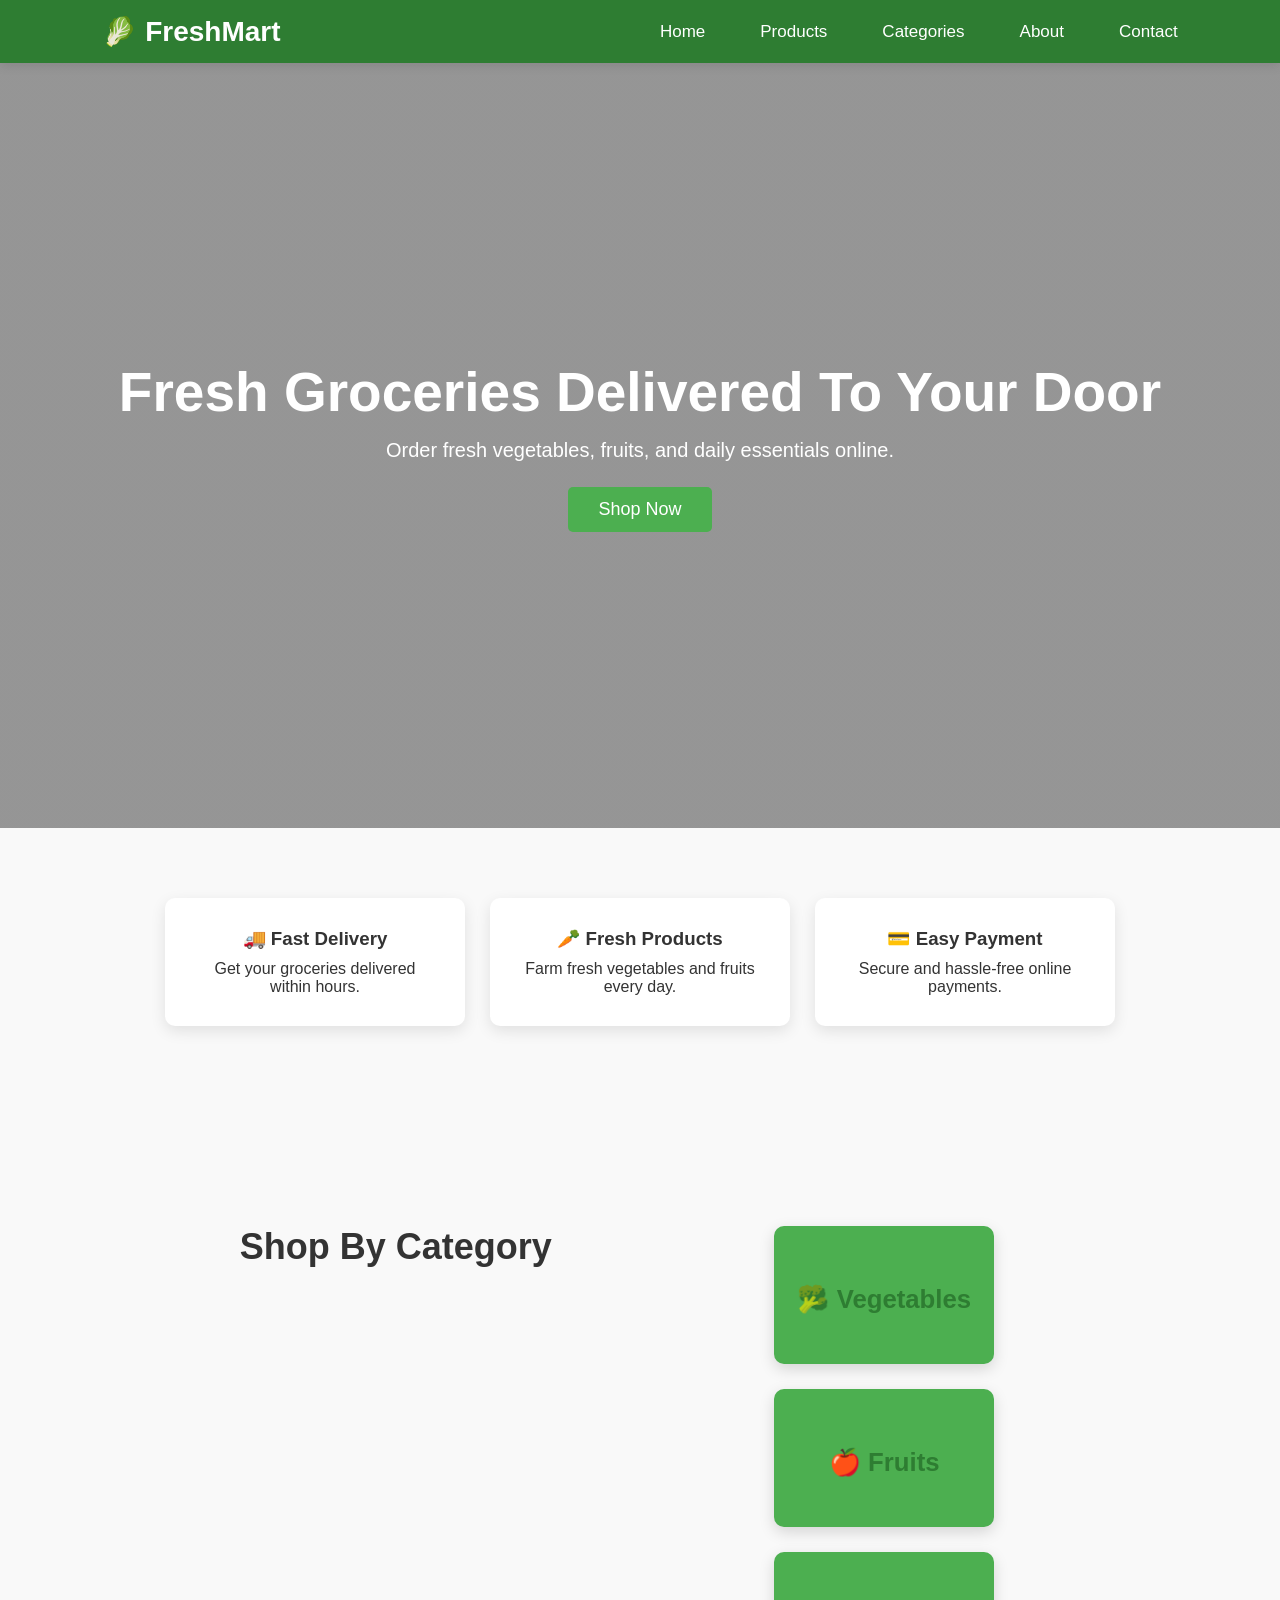
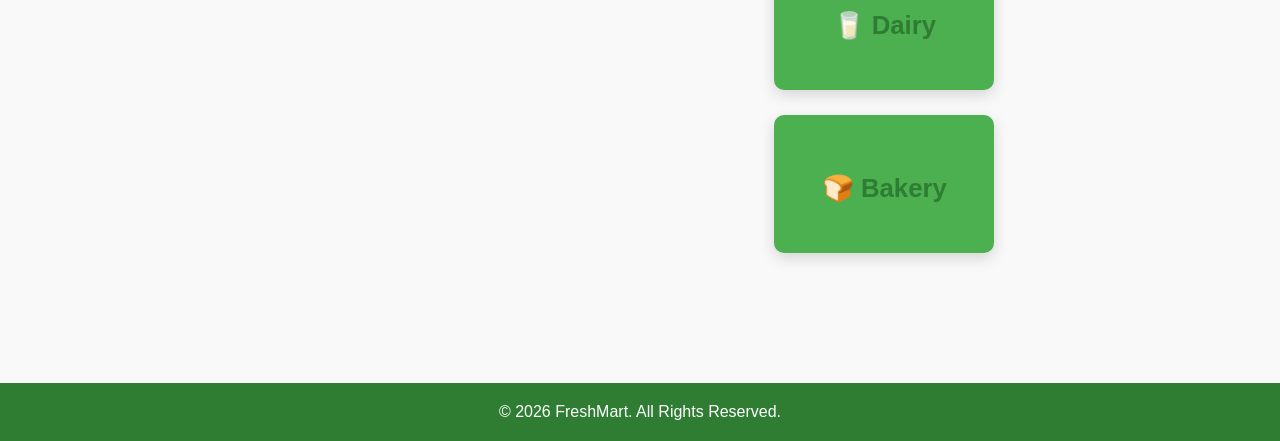
<file: index.html>
<!DOCTYPE html>
<html lang="en">
<head>
    <meta charset="UTF-8">
    <meta name="viewport" content="width=device-width, initial-scale=1.0">
    <title>FreshMart - Grocery Delivery</title>
    <link rel="stylesheet" href="style.css">
</head>
<body>

    <!-- Header -->
    <header>
        <nav>
            <div class="logo">🥬 FreshMart</div>
            <ul>
                <li><a href="#">Home</a></li>
                <li><a href="./products.html">Products</a></li>
                <li><a href="./categories.html">Categories</a></li>
                <li><a href="./about.html">About</a></li>
                <li><a href="./contact.html">Contact</a></li>
            </ul>
        </nav>
    </header>

    <!-- Hero Section -->
    <section class="hero">
        <div class="hero-content">
            <h1>Fresh Groceries Delivered To Your Door</h1>
            <p>Order fresh vegetables, fruits, and daily essentials online.</p>
            <a href="#" class="btn">Shop Now</a>
        </div>
    </section>

    <!-- Features -->
    <section class="features">
        <div class="feature-box">
            <h3>🚚 Fast Delivery</h3>
            <p>Get your groceries delivered within hours.</p>
        </div>

        <div class="feature-box">
            <h3>🥕 Fresh Products</h3>
            <p>Farm fresh vegetables and fruits every day.</p>
        </div>

        <div class="feature-box">
            <h3>💳 Easy Payment</h3>
            <p>Secure and hassle-free online payments.</p>
        </div>
    </section>

    <!-- Categories -->
    <section class="categories">
        <h2>Shop By Category</h2>

        <div class="category-container">
            <div class="category-card">
                <h3>🥦 Vegetables</h3>
            </div>

            <div class="category-card">
                <h3>🍎 Fruits</h3>
            </div>

            <div class="category-card">
                <h3>🥛 Dairy</h3>
            </div>

            <div class="category-card">
                <h3>🍞 Bakery</h3>
            </div>
        </div>
    </section>

    <!-- Footer -->
    <footer>
        <p>© 2026 FreshMart. All Rights Reserved.</p>
    </footer>

</body>
</html>
</file>
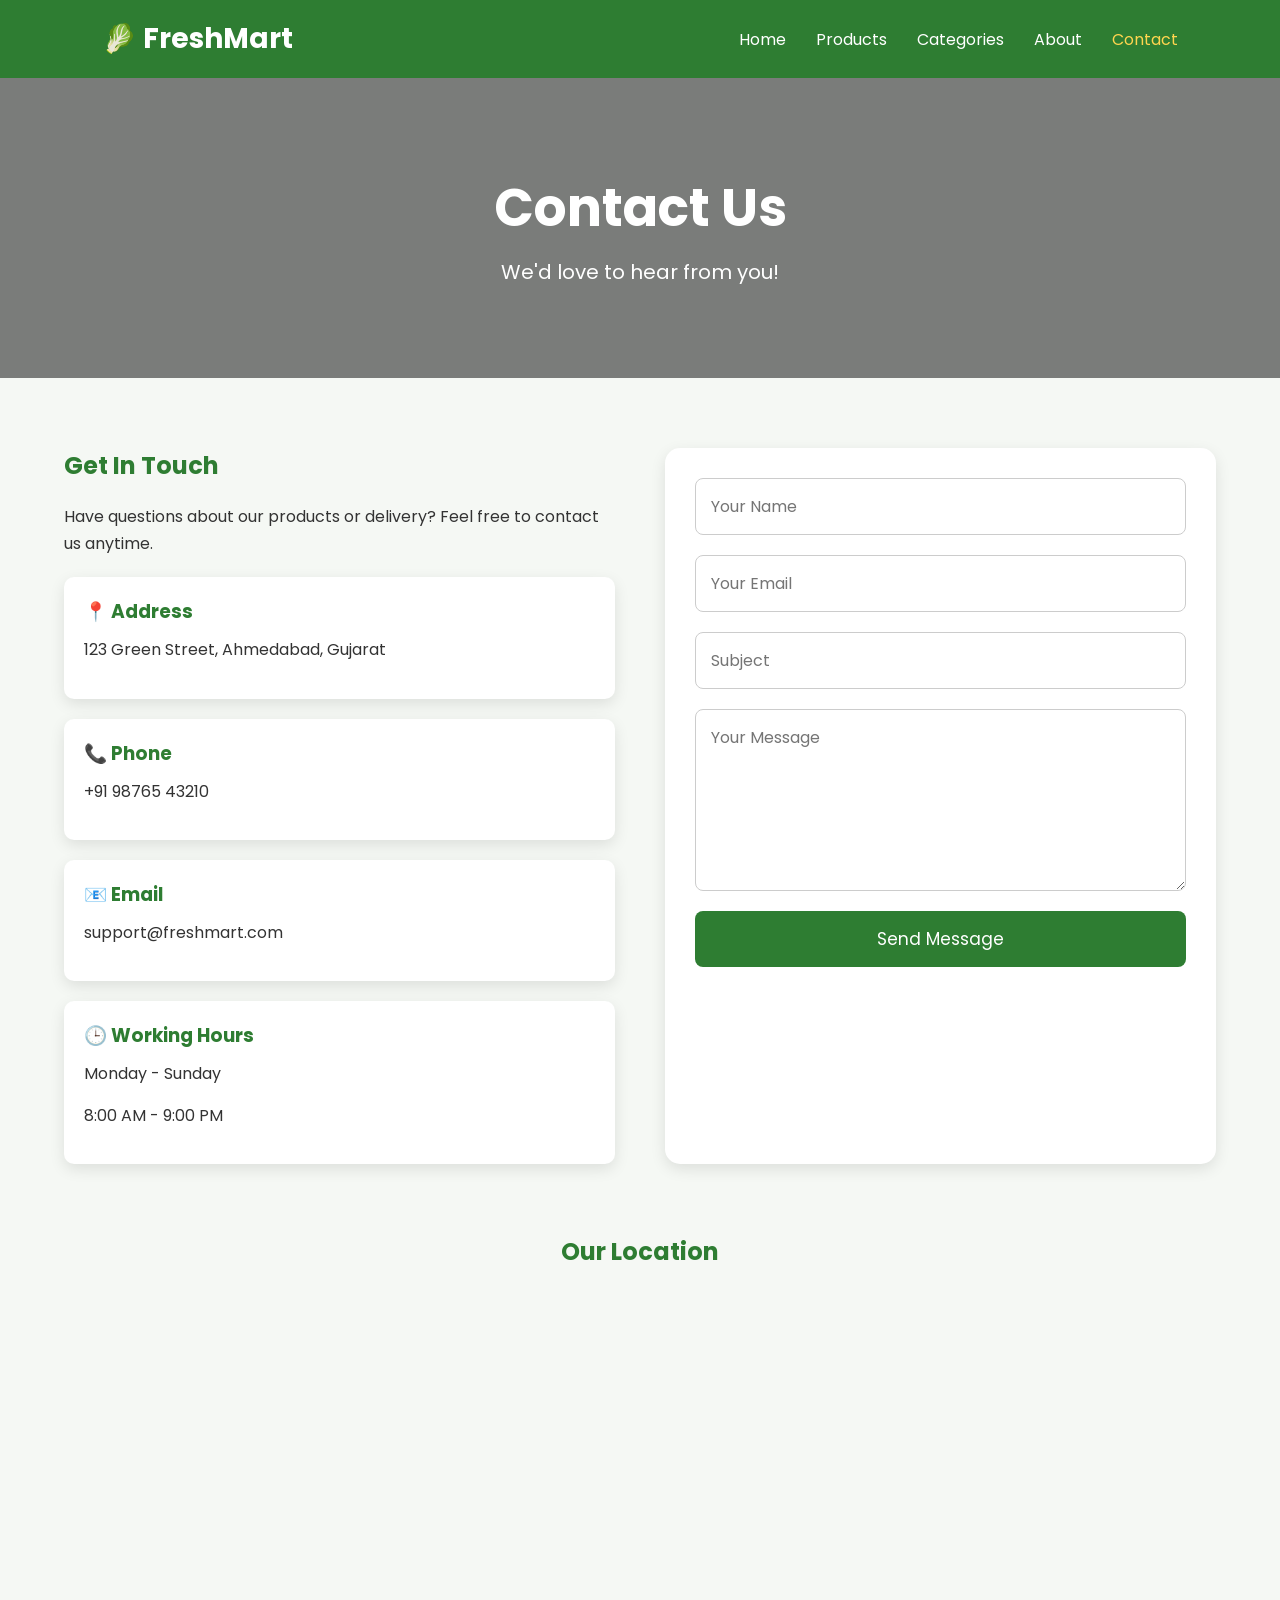
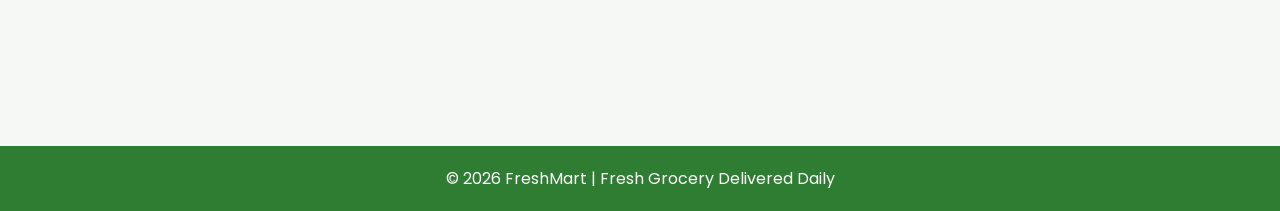
<file: contact.html>
<!DOCTYPE html>
<html lang="en">
<head>
  <style>@import url('https://fonts.googleapis.com/css2?family=Poppins:wght@300;400;500;600;700&display=swap');

*{
    margin:0;
    padding:0;
    box-sizing:border-box;
    font-family:'Poppins',sans-serif;
}

body{
    background:#f5f8f4;
    color:#333;
}

/* Header */

header{
    background:#2e7d32;
    padding:18px 8%;
    position:sticky;
    top:0;
    z-index:100;
}

nav{
    display:flex;
    justify-content:space-between;
    align-items:center;
}

.logo{
    color:#fff;
    font-size:28px;
    font-weight:700;
}

nav ul{
    display:flex;
    list-style:none;
}

nav ul li{
    margin-left:30px;
}

nav ul li a{
    color:white;
    text-decoration:none;
    transition:.3s;
}

nav ul li a:hover,
nav ul li a.active{
    color:#ffd54f;
}

/* Hero */

.hero{
    height:300px;
    background:linear-gradient(rgba(0,0,0,.5),rgba(0,0,0,.5)),
    url(https://t4.ftcdn.net/jpg/03/20/39/81/360_F_320398182_1X1ebszxgKyeS6j291ywWYIw1dfRLETC.jpg);

    background-size:cover;
    background-position:center;

    display:flex;
    flex-direction:column;
    justify-content:center;
    align-items:center;

    color:white;
    text-align:center;
}

.hero h1{
    font-size:52px;
}

.hero p{
    font-size:20px;
    margin-top:10px;
}

/* Contact Section */

.contact{
    width:90%;
    margin:70px auto;

    display:grid;
    grid-template-columns:1fr 1fr;
    gap:50px;
}

.contact-info h2{
    color:#2e7d32;
    margin-bottom:20px;
}

.contact-info p{
    margin-bottom:15px;
    line-height:1.7;
}

.info-box{
    background:white;
    padding:20px;
    margin-top:20px;
    border-radius:10px;
    box-shadow:0 5px 15px rgba(0,0,0,.1);
}

.info-box h3{
    color:#2e7d32;
    margin-bottom:10px;
}

/* Form */

.contact-form{
    background:white;
    padding:30px;
    border-radius:15px;
    box-shadow:0 5px 15px rgba(0,0,0,.1);
}

.contact-form form{
    display:flex;
    flex-direction:column;
}

.contact-form input,
.contact-form textarea{
    margin-bottom:20px;
    padding:15px;
    border:1px solid #ccc;
    border-radius:8px;
    font-size:16px;
}

.contact-form input:focus,
.contact-form textarea:focus{
    border-color:#2e7d32;
    outline:none;
}

.contact-form button{
    background:#2e7d32;
    color:white;
    border:none;
    padding:15px;
    font-size:17px;
    border-radius:8px;
    cursor:pointer;
    transition:.3s;
}

.contact-form button:hover{
    background:#1b5e20;
}

/* Map */

.map{
    width:90%;
    margin:40px auto;
    text-align:center;
}

.map h2{
    color:#2e7d32;
    margin-bottom:20px;
}

.map iframe{
    width:100%;
    height:400px;
    border:none;
    border-radius:15px;
}

/* Footer */

footer{
    background:#2e7d32;
    color:white;
    text-align:center;
    padding:20px;
    margin-top:50px;
}

/* Responsive */

@media(max-width:768px){

nav{
    flex-direction:column;
}

nav ul{
    margin-top:15px;
    flex-wrap:wrap;
    justify-content:center;
}

nav ul li{
    margin:10px;
}

.hero h1{
    font-size:36px;
}

.hero p{
    font-size:18px;
}

.contact{
    grid-template-columns:1fr;
}

}</style>
    <meta charset="UTF-8">
    <meta name="viewport" content="width=device-width, initial-scale=1.0">
    <title>FreshMart | Contact Us</title>
  
</head>
<body>

<!-- Header -->

<header>
    <nav>
        <div class="logo">🥬 FreshMart</div>

        <ul>
            <li><a href="index.html">Home</a></li>
            <li><a href="products.html">Products</a></li>
            <li><a href="categories.html">Categories</a></li>
            <li><a href="about.html">About</a></li>
            <li><a href="contact.html" class="active">Contact</a></li>
        </ul>
    </nav>
</header>

<!-- Hero -->

<section class="hero">
    <h1>Contact Us</h1>
    <p>We'd love to hear from you!</p>
</section>

<!-- Contact Section -->

<section class="contact">

    <div class="contact-info">

        <h2>Get In Touch</h2>

        <p>Have questions about our products or delivery? Feel free to contact us anytime.</p>

        <div class="info-box">
            <h3>📍 Address</h3>
            <p>123 Green Street, Ahmedabad, Gujarat</p>
        </div>

        <div class="info-box">
            <h3>📞 Phone</h3>
            <p>+91 98765 43210</p>
        </div>

        <div class="info-box">
            <h3>📧 Email</h3>
            <p>support@freshmart.com</p>
        </div>

        <div class="info-box">
            <h3>🕒 Working Hours</h3>
            <p>Monday - Sunday</p>
            <p>8:00 AM - 9:00 PM</p>
        </div>

    </div>

    <!-- Contact Form -->

    <div class="contact-form">

        <form>

            <input type="text" placeholder="Your Name" required>

            <input type="email" placeholder="Your Email" required>

            <input type="text" placeholder="Subject">

            <textarea rows="6" placeholder="Your Message"></textarea>

            <button type="submit">Send Message</button>

        </form>

    </div>

</section>

<!-- Google Map -->

<section class="map">

    <h2>Our Location</h2>

    <iframe
        src="https://www.google.com/maps?q=Ahmedabad&output=embed"
        allowfullscreen=""
        loading="lazy">
    </iframe>

</section>

<!-- Footer -->

<footer>
    <p>© 2026 FreshMart | Fresh Grocery Delivered Daily</p>
</footer>

</body>
</html>
</file>
<file: style.css>
@import url('https://fonts.googleapis.com/css2?family=Poppins:wght@300;400;500;600;700&display=swap');

*{
    margin:0;
    padding:0;
    box-sizing:border-box;
    font-family:'Poppins',sans-serif;
}

body{
    background:#f4f8f2;
}

/* Header */

header{
    background:#2e7d32;
    padding:18px 8%;
    position:sticky;
    top:0;
    z-index:100;
}

nav{
    display:flex;
    justify-content:space-between;
    align-items:center;
}

.logo{
    color:#fff;
    font-size:28px;
    font-weight:bold;
}

nav ul{
    display:flex;
    list-style:none;
}

nav ul li{
    margin-left:30px;
}

nav ul li a{
    color:white;
    text-decoration:none;
    font-size:17px;
    transition:.3s;
}

nav ul li a:hover,
nav ul li a.active{
    color:#ffd54f;
}

/* Banner */

.banner{
    background:linear-gradient(rgba(0,0,0,.45),rgba(0,0,0,.45)),
    url(images/categories-banner.jpg);
    background-size:cover;
    background-position:center;
    height:320px;

    display:flex;
    justify-content:center;
    align-items:center;
    flex-direction:column;

    color:white;
    text-align:center;
}

.banner h1{
    font-size:50px;
}

.banner p{
    font-size:20px;
    margin-top:10px;
}

/* Categories */

.categories{
    width:90%;
    margin:60px auto;

    display:grid;
    grid-template-columns:repeat(auto-fit,minmax(280px,1fr));
    gap:30px;
}

.category-card{
    background:white;
    border-radius:15px;
    overflow:hidden;
    text-align:center;
    box-shadow:0 5px 15px rgba(0,0,0,.15);
    transition:.3s;
}

.category-card:hover{
    transform:translateY(-10px);
}

.category-card img{
    width:100%;
    height:220px;
    object-fit:cover;
}

.category-card h3{
    margin:18px 0 10px;
    color:#2e7d32;
}

.category-card p{
    padding:0 20px;
    color:#555;
}

.category-card button{
    margin:20px 0;
    background:#2e7d32;
    color:white;
    border:none;
    padding:12px 28px;
    border-radius:8px;
    cursor:pointer;
    transition:.3s;
}

.category-card button:hover{
    background:#1b5e20;
}

/* Footer */

footer{
    background:#2e7d32;
    color:white;
    text-align:center;
    padding:20px;
    margin-top:40px;
}

/* Responsive */

@media(max-width:768px){

nav{
    flex-direction:column;
}

nav ul{
    margin-top:15px;
    flex-wrap:wrap;
    justify-content:center;
}

nav ul li{
    margin:10px;
}

.banner h1{
    font-size:36px;
}

.banner p{
    font-size:18px;
}

}/* ==========================
   Google Font
========================== */
@import url('https://fonts.googleapis.com/css2?family=Poppins:wght@300;400;500;600;700&display=swap');

/* ==========================
   Reset
========================== */
*{
    margin:0;
    padding:0;
    box-sizing:border-box;
    font-family:'Poppins',sans-serif;
}

body{
    background:#f5f8f3;
    color:#333;
}

/* ==========================
   Header
========================== */

header{
    background:#2e7d32;
    padding:18px 8%;
    position:sticky;
    top:0;
    z-index:100;
    box-shadow:0 3px 10px rgba(0,0,0,.1);
}

nav{
    display:flex;
    justify-content:space-between;
    align-items:center;
}

.logo{
    color:#fff;
    font-size:28px;
    font-weight:700;
}

nav ul{
    display:flex;
    list-style:none;
    gap:30px;
}

nav ul li a{
    text-decoration:none;
    color:white;
    font-size:17px;
    transition:.3s;
}

nav ul li a:hover,
nav ul li a.active{
    color:#ffd54f;
}

/* ==========================
   Banner
========================== */

.products-banner{
    height:320px;
    background:linear-gradient(rgba(0,0,0,.45),rgba(0,0,0,.45)),
    url(https://media.istockphoto.com/id/1155240408/photo/table-filled-with-large-variety-of-food.jpg?s=612x612&w=0&k=20&c=uJEbKmR3wOxwdhQR_36as5WeP6_HDqfU-QmAq63OVEE=) center/cover no-repeat;

    display:flex;
    flex-direction:column;
    justify-content:center;
    align-items:center;
    text-align:center;
    color:white;
}

.products-banner h1{
    font-size:52px;
    margin-bottom:15px;
}

.products-banner p{
    font-size:22px;
}

/* ==========================
   Product Section
========================== */

.products{
    padding:70px 8%;

    display:grid;
    grid-template-columns:repeat(auto-fit,minmax(250px,1fr));
    gap:35px;
}

/* ==========================
   Product Card
========================== */

.product-card{
    background:#fff;
    border-radius:15px;
    overflow:hidden;
    box-shadow:0 5px 15px rgba(0,0,0,.1);
    transition:.4s;
    text-align:center;
    padding-bottom:20px;
}

.product-card:hover{
    transform:translateY(-10px);
    box-shadow:0 12px 25px rgba(0,0,0,.18);
}

.product-card img{
    width:100%;
    height:220px;
    object-fit:cover;
}

.product-card h3{
    margin-top:18px;
    font-size:24px;
}

.product-card p{
    margin:10px 0 18px;
    color:#2e7d32;
    font-size:20px;
    font-weight:600;
}

.product-card button{
    background:#2e7d32;
    color:white;
    border:none;
    padding:12px 25px;
    border-radius:8px;
    font-size:16px;
    cursor:pointer;
    transition:.3s;
}

.product-card button:hover{
    background:#1b5e20;
}

/* ==========================
   Footer
========================== */

footer{
    background:#2e7d32;
    color:white;
    text-align:center;
    padding:22px;
    margin-top:50px;
}

/* ==========================
   Responsive
========================== */

@media(max-width:768px){

nav{
    flex-direction:column;
    gap:20px;
}

nav ul{
    flex-wrap:wrap;
    justify-content:center;
    gap:18px;
}

.products-banner h1{
    font-size:36px;
}

.products-banner p{
    font-size:18px;
}

.products{
    padding:40px 20px;
}

.product-card img{
    height:180px;
}

}*{
    margin:0;
    padding:0;
    box-sizing:border-box;
    font-family:Arial, sans-serif;
}

body{
    background:#f9f9f9;
}

/* Header */

header{
    background:#2e7d32;
    padding:15px 8%;
}

nav{
    display:flex;
    justify-content:space-between;
    align-items:center;
}

.logo{
    color:white;
    font-size:28px;
    font-weight:bold;
}

nav ul{
    display:flex;
    list-style:none;
}

nav ul li{
    margin-left:25px;
}

nav ul li a{
    text-decoration:none;
    color:white;
    font-weight:500;
}

/* Hero Section */

.hero{
    height:85vh;
    background:linear-gradient(rgba(0,0,0,.4),
    rgba(0,0,0,.4)),
    url('https://images.unsplash.com/photo-1542838132-92c53300491e');
    background-size:cover;
    background-position:center;
    display:flex;
    justify-content:center;
    align-items:center;
    text-align:center;
}

.hero-content{
    color:white;
}

.hero-content h1{
    font-size:55px;
    margin-bottom:15px;
}

.hero-content p{
    font-size:20px;
    margin-bottom:25px;
}

.btn{
    display:inline-block;
    background:#4caf50;
    color:white;
    text-decoration:none;
    padding:12px 30px;
    border-radius:5px;
    font-size:18px;
}

.btn:hover{
    background:#388e3c;
}

/* Features */

.features{
    display:flex;
    justify-content:center;
    gap:25px;
    padding:70px 8%;
    flex-wrap:wrap;
}

.feature-box{
    background:white;
    padding:30px;
    width:300px;
    text-align:center;
    border-radius:10px;
    box-shadow:0 5px 15px rgba(0,0,0,0.1);
}

.feature-box h3{
    margin-bottom:10px;
}

/* Categories */

.categories{
    padding:70px 8%;
    text-align:center;
}

.categories h2{
    margin-bottom:40px;
    font-size:36px;
}

.category-container{
    display:flex;
    justify-content:center;
    gap:25px;
    flex-wrap:wrap;
}

.category-card{
    background:#4caf50;
    color:white;
    width:220px;
    padding:40px 20px;
    border-radius:10px;
    font-size:22px;
    cursor:pointer;
    transition:0.3s;
}

.category-card:hover{
    transform:translateY(-8px);
}

/* Footer */

footer{
    background:#2e7d32;
    color:white;
    text-align:center;
    padding:20px;
    margin-top:50px;
}

/* Responsive */

@media(max-width:768px){

    nav{
        flex-direction:column;
    }

    nav ul{
        margin-top:15px;
    }

    .hero-content h1{
        font-size:38px;
    }

    .hero-content p{
        font-size:18px;
    }
}
</file>
